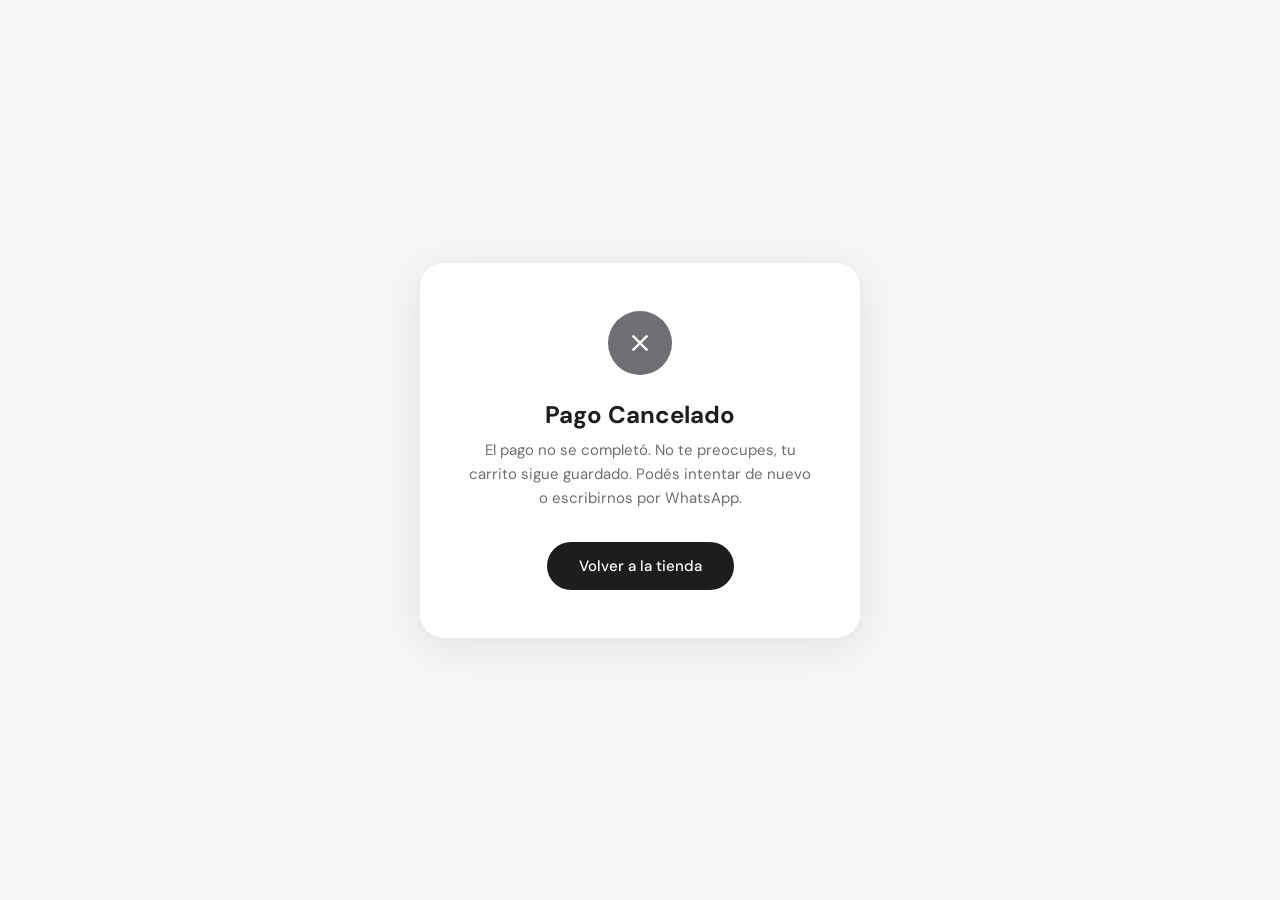
<file: cancel.html>
<!DOCTYPE html>
<html lang="es">
<head>
  <meta charset="UTF-8">
  <meta name="viewport" content="width=device-width, initial-scale=1.0">
  <title>Pago Cancelado — Esencial Tech</title>
  <link rel="preconnect" href="https://fonts.googleapis.com">
  <link href="https://fonts.googleapis.com/css2?family=DM+Sans:wght@400;500;600;700&display=swap" rel="stylesheet">
  <style>
    *{box-sizing:border-box;margin:0;padding:0}
    body{font-family:'DM Sans',sans-serif;background:#f5f5f7;display:flex;align-items:center;justify-content:center;min-height:100vh;padding:24px}
    .card{background:#fff;border-radius:24px;padding:48px;text-align:center;max-width:440px;box-shadow:0 8px 40px rgba(0,0,0,.08)}
    .icon{width:64px;height:64px;background:#6e6e73;border-radius:50%;display:flex;align-items:center;justify-content:center;margin:0 auto 24px}
    .icon svg{width:28px;height:28px;fill:#fff}
    h1{font-size:24px;font-weight:700;margin-bottom:8px;color:#1d1d1f}
    p{font-size:15px;color:#6e6e73;line-height:1.6;margin-bottom:32px}
    .btn{display:inline-flex;align-items:center;padding:14px 32px;border-radius:999px;background:#1d1d1f;color:#fff;text-decoration:none;font-weight:500;font-size:15px;transition:transform .2s}
    .btn:hover{transform:scale(1.03)}
  </style>
</head>
<body>
  <div class="card">
    <div class="icon"><svg viewBox="0 0 24 24"><path d="M19 6.41L17.59 5 12 10.59 6.41 5 5 6.41 10.59 12 5 17.59 6.41 19 12 13.41 17.59 19 19 17.59 13.41 12z"/></svg></div>
    <h1>Pago Cancelado</h1>
    <p>El pago no se completó. No te preocupes, tu carrito sigue guardado. Podés intentar de nuevo o escribirnos por WhatsApp.</p>
    <a class="btn" href="/">Volver a la tienda</a>
  </div>
</body>
</html>
</file>
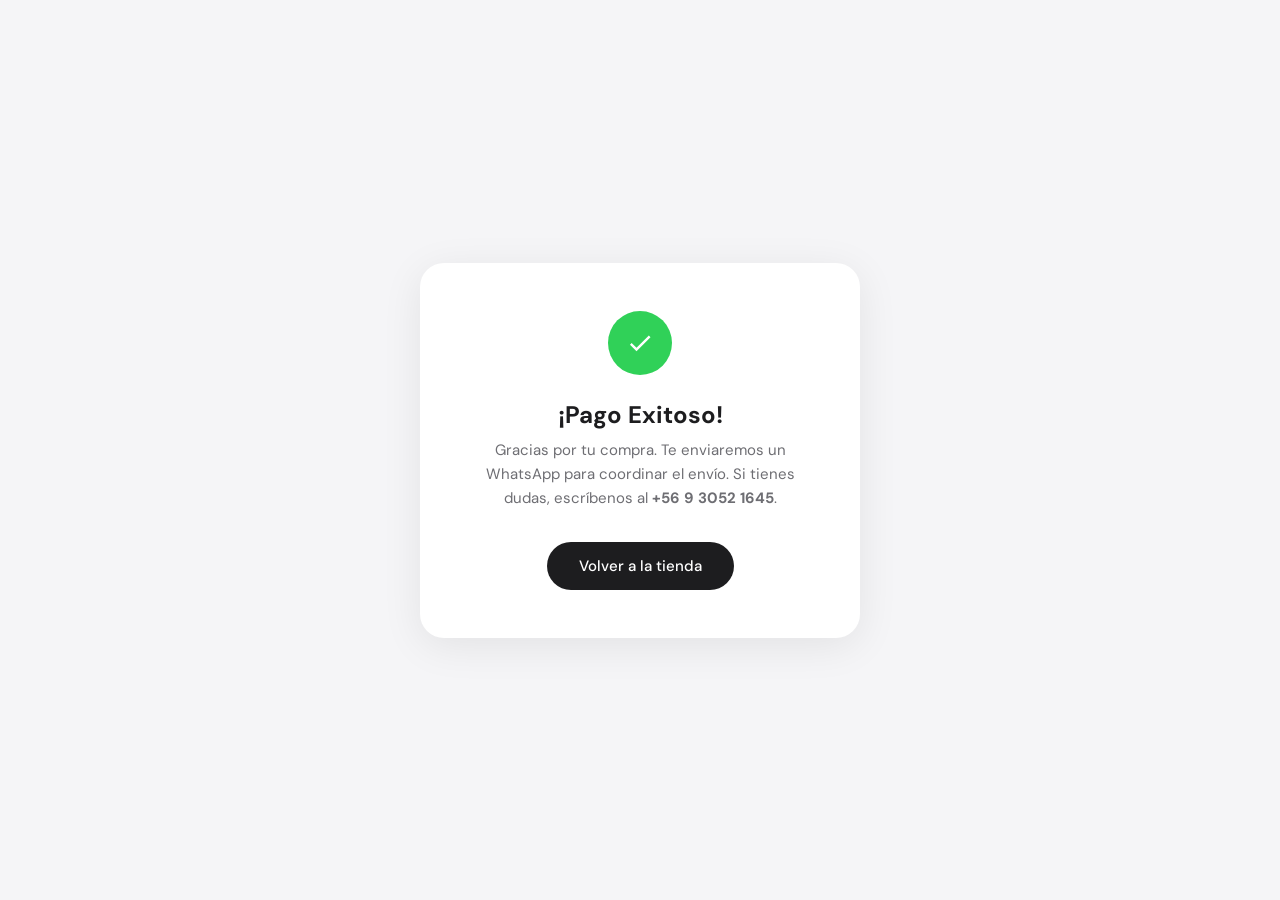
<file: success.html>
<!DOCTYPE html>
<html lang="es">
<head>
  <meta charset="UTF-8">
  <meta name="viewport" content="width=device-width, initial-scale=1.0">
  <title>Pago Exitoso — Esencial Tech</title>
  <link rel="preconnect" href="https://fonts.googleapis.com">
  <link href="https://fonts.googleapis.com/css2?family=DM+Sans:wght@400;500;600;700&display=swap" rel="stylesheet">
  <style>
    *{box-sizing:border-box;margin:0;padding:0}
    body{font-family:'DM Sans',sans-serif;background:#f5f5f7;display:flex;align-items:center;justify-content:center;min-height:100vh;padding:24px}
    .card{background:#fff;border-radius:24px;padding:48px;text-align:center;max-width:440px;box-shadow:0 8px 40px rgba(0,0,0,.08)}
    .icon{width:64px;height:64px;background:#30D158;border-radius:50%;display:flex;align-items:center;justify-content:center;margin:0 auto 24px}
    .icon svg{width:28px;height:28px;fill:#fff}
    h1{font-size:24px;font-weight:700;margin-bottom:8px;color:#1d1d1f}
    p{font-size:15px;color:#6e6e73;line-height:1.6;margin-bottom:32px}
    .btn{display:inline-flex;align-items:center;padding:14px 32px;border-radius:999px;background:#1d1d1f;color:#fff;text-decoration:none;font-weight:500;font-size:15px;transition:transform .2s}
    .btn:hover{transform:scale(1.03)}
  </style>
</head>
<body>
  <div class="card">
    <div class="icon"><svg viewBox="0 0 24 24"><path d="M9 16.17L4.83 12l-1.42 1.41L9 19 21 7l-1.41-1.41z"/></svg></div>
    <h1>¡Pago Exitoso!</h1>
    <p>Gracias por tu compra. Te enviaremos un WhatsApp para coordinar el envío. Si tienes dudas, escríbenos al <strong>+56 9 3052 1645</strong>.</p>
    <a class="btn" href="/">Volver a la tienda</a>
  </div>
</body>
</html>
</file>
